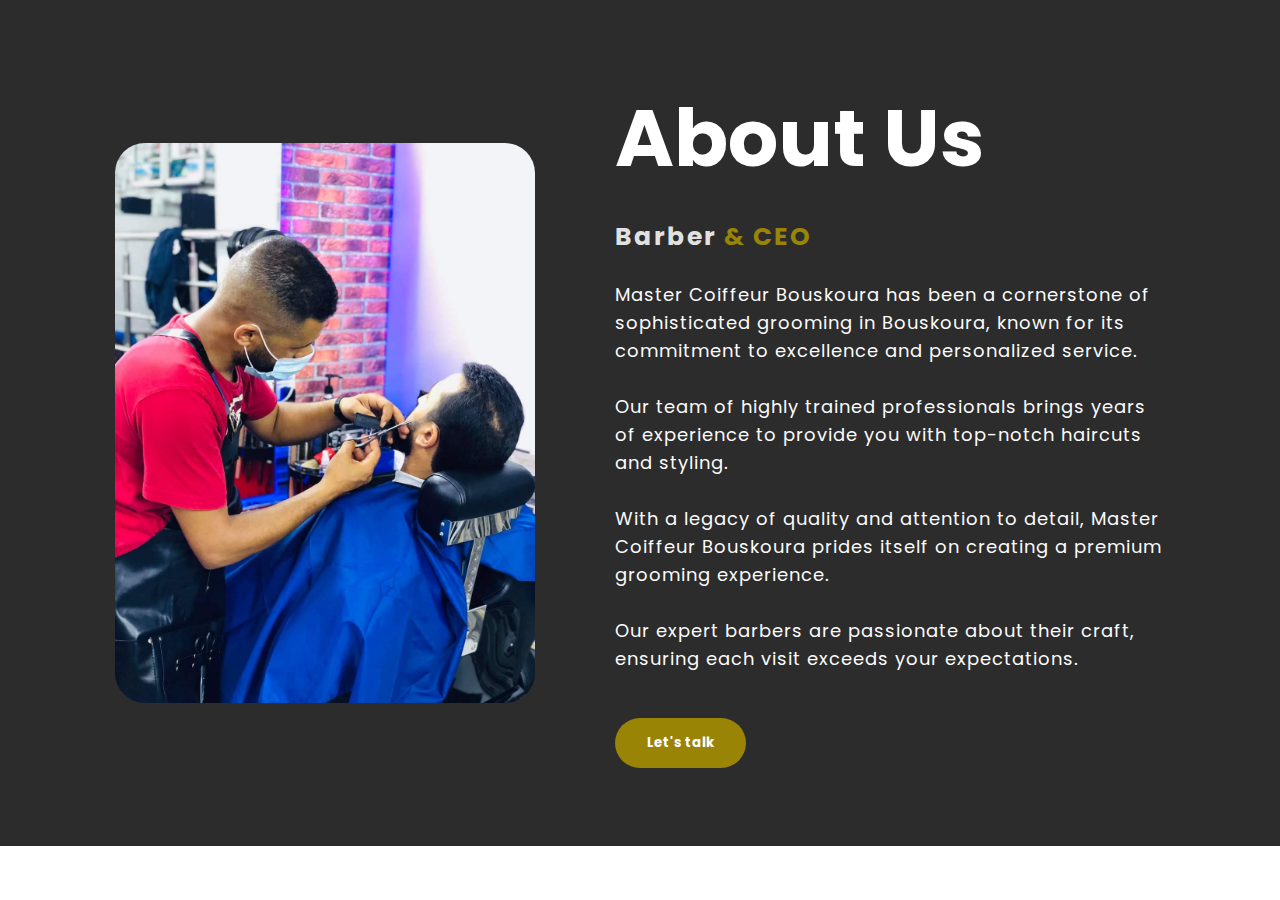
<file: about.html>
<!DOCTYPE html>
<html lang="en">
<head>
    <meta charset="UTF-8">
    <meta name="viewport" content="width=device-width, initial-scale=1.0">
    <link rel="stylesheet" href="about.css">
    <link rel="preconnect" href="https://fonts.googleapis.com">
    <link rel="preconnect" href="https://fonts.gstatic.com" crossorigin>
    <link href="https://fonts.googleapis.com/css2?family=Poppins:wght@300;400;500;600;700;800;900&display=swap" rel="stylesheet">
    <title>About Us</title>
</head>
<body>
    <section class="about">
        <div class="main">
            <img src="About.jpg" alt="Master Barber">
            <div class="about-text">
                <h1>About Us</h1>
                <h5>Barber <span>& CEO</span></h5>
                <p>Master Coiffeur Bouskoura has been a cornerstone of sophisticated grooming in Bouskoura, known for its commitment to excellence and personalized service. <br> <br> Our team of highly trained professionals brings years of experience to provide you with top-notch haircuts and styling. <br><br> With a legacy of quality and attention to detail, Master Coiffeur Bouskoura prides itself on creating a premium grooming experience. <br><br> Our expert barbers are passionate about their craft, ensuring each visit exceeds your expectations.</p>
                <button type="button" onclick="location.href='http://127.0.0.1:3000/contactus.html'">Let's talk</button>
            </div>
        </div>
    </section>
</body>
</html>
</file>
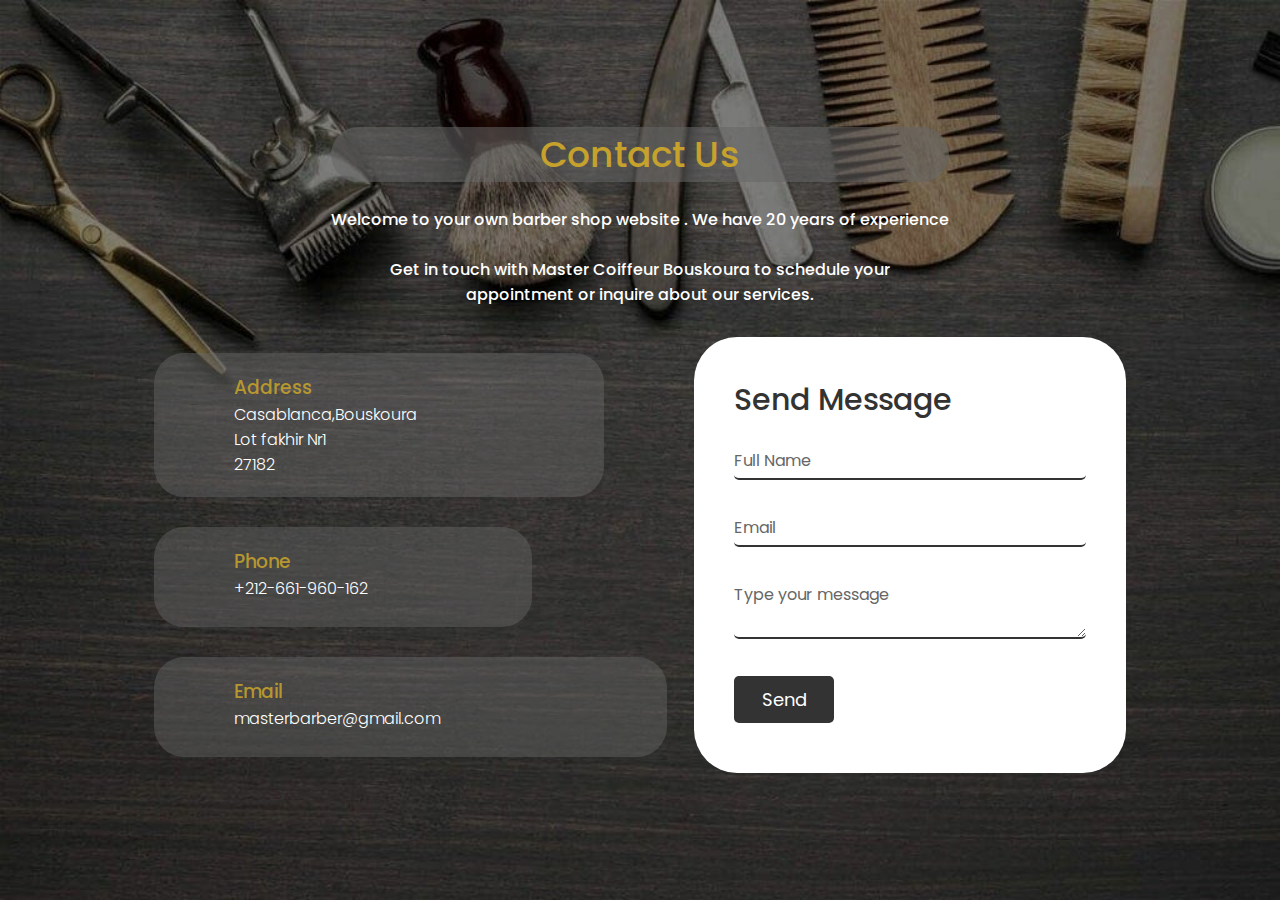
<file: contactus.html>
<!DOCTYPE html>
<html lang="en">
<head>
    <meta charset="UTF-8">
    <meta name="viewport" content="width=device-width, initial-scale=1.0">
    <link rel="stylesheet" href="contact.css">
    <link rel="preconnect" href="https://fonts.googleapis.com">
<link rel="preconnect" href="https://fonts.gstatic.com" crossorigin>
<link href="https://fonts.googleapis.com/css2?family=Poppins:wght@300;400;500;600;700;800;900&display=swap" rel="stylesheet">
    <link rel="stylesheet" href="https://cdnjs.cloudflare.com/ajax/libs/font-awesome/6.6.0/css/all.min.css" integrity="sha512-Kc323vGBEqzTmouAECnVceyQqyqdsSiqLQISBL29aUW4U/M7pSPA/gEUZQqv1cwx4OnYxTxve5UMg5GT6L4JJg==" crossorigin="anonymous" referrerpolicy="no-referrer" />
    <title>Contact Us</title>
</head>
<body>

    <section class="contact">
        <div class="content">
            <h2>Contact Us</h2>
            <p> <br> Welcome to your own barber shop website . We have 20 years of experience <br><br> Get in touch with Master Coiffeur Bouskoura to schedule your <br> appointment or inquire about our services.</p>
        </div>
        <div class="container">
            <div class="contactinfo">
                <div class="box" id="a">
                    <div class="icon"><i class="fa-solid fa-location-dot"></i></div>
                    <div class="text">
                    <h3>Address</h3>
                    <p>Casablanca,Bouskoura <br>Lot fakhir Nr1 <br>27182</p>
                    </div>
                </div>
                <div class="box" id="b">
                    <div class="icon"><i class="fa-solid fa-phone"></i></div>
                    <div class="text">
                    <h3>Phone</h3>
                    <p>+212-661-960-162</p>
                    </div>
                </div>
                <div class="box" id="c">
                    <div class="icon"><i class="fa fa-envelope" aria-hidden="true"></i></div>
                    <div class="text">
                    <h3>Email</h3>
                    <p>masterbarber@gmail.com</p>
                    </div>
                </div>
            </div>
            <div class="contactform">
                <form>
                    <h2>Send Message</h2>
                    <div class="inputbox">
                        <input type="text" name="" required="required">
                        <span>Full Name</span>
                    </div>
                    <div class="inputbox">
                        <input type="text" name="" required="required">
                        <span>Email</span>
                    </div>
                    <div class="inputbox">
                        <textarea required="required"></textarea>
                        <span>Type your message</span>
                    </div>
                    <div class="inputbox">
                        <input type="submit" name="" value="Send">
                    </div>
                </form>
            </div>
        </div>
    </section>
    
</body>
</html>
</file>
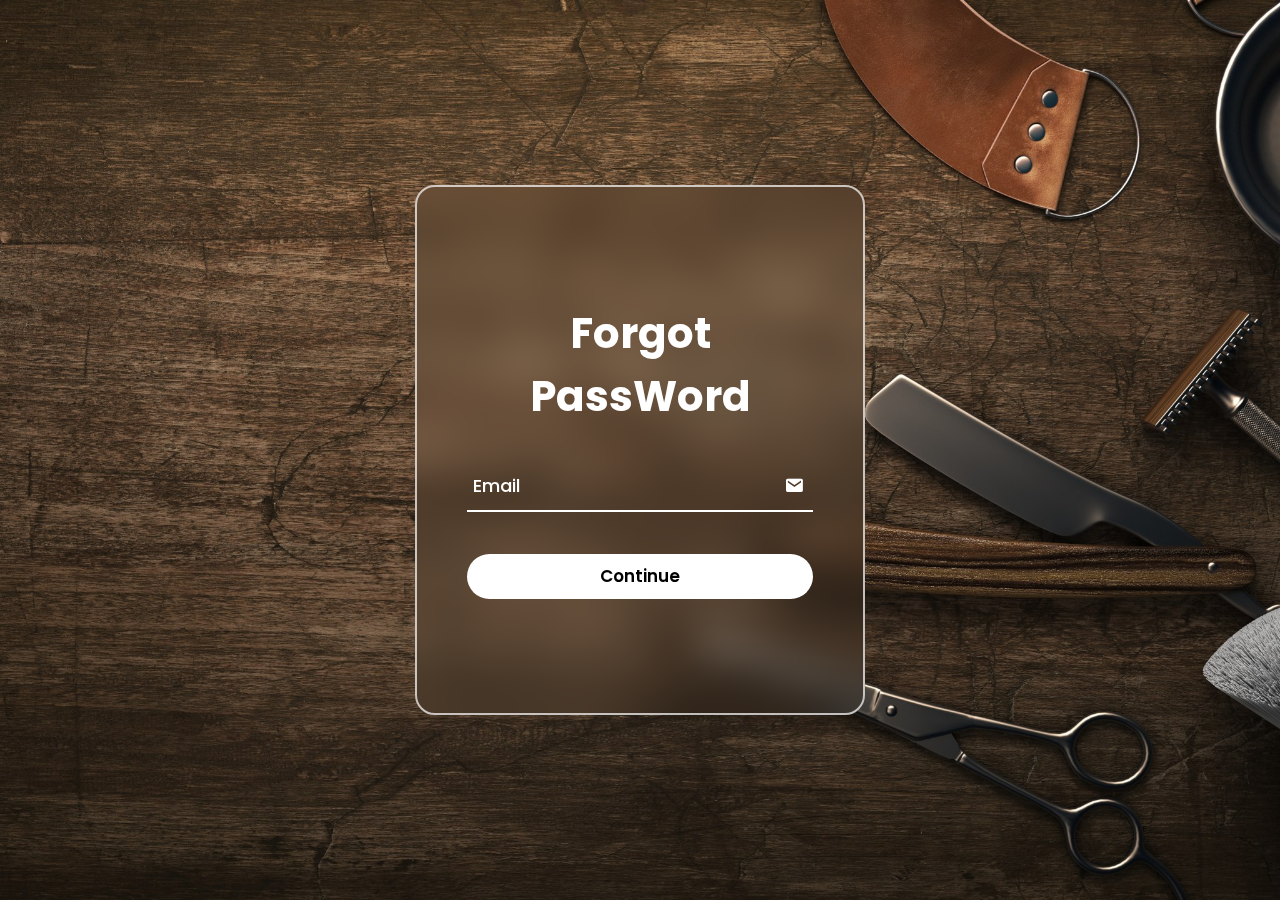
<file: forgetpass.html>
<!DOCTYPE html>
<html lang="en">
<head>
    <meta charset="UTF-8">
    <meta name="viewport" content="width=device-width, initial-scale=1.0">
    <link rel="stylesheet" href="login.css">
    <link rel="stylesheet" href="https://unpkg.com/boxicons@latest/css/boxicons.min.css">
    <link rel="preconnect" href="https://fonts.googleapis.com">
    <link rel="preconnect" href="https://fonts.gstatic.com" crossorigin>
    <link href="https://fonts.googleapis.com/css2?family=Poppins:wght@300;400;500;600;700;800;900&display=swap" rel="stylesheet">
    <title>Forgot PassWord</title>
</head>
<body>

    <div class="container">
        <div class="main-box">
            <h1>Forgot PassWord</h1>
            <form action="">
                <div class="input-box">
                    <span class="icon"><i class='bx bxs-envelope'></i></span>
                    <input type="email" required>
                    <label>Email</label>
                </div>
                <button type="submit" class="btn">Continue</button>
            </form>
        </div>
    </div>
    
</body>
</html>
</file>
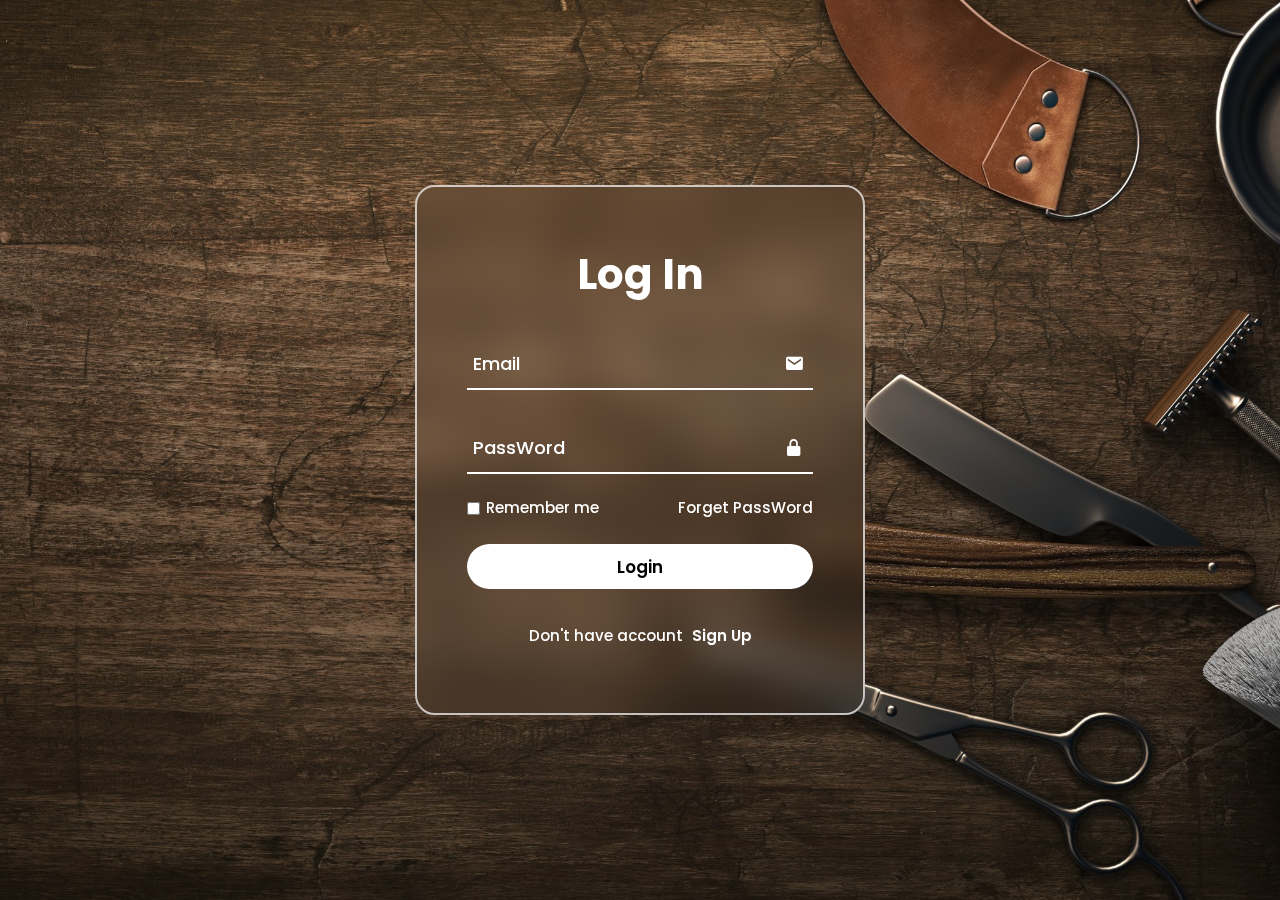
<file: login.html>
<!DOCTYPE html>
<html lang="en">
<head>
    <meta charset="UTF-8">
    <meta name="viewport" content="width=device-width, initial-scale=1.0">
    <link rel="stylesheet" href="login.css">
    <link rel="stylesheet" href="https://unpkg.com/boxicons@latest/css/boxicons.min.css">
    <link rel="preconnect" href="https://fonts.googleapis.com">
    <link rel="preconnect" href="https://fonts.gstatic.com" crossorigin>
    <link href="https://fonts.googleapis.com/css2?family=Poppins:wght@300;400;500;600;700;800;900&display=swap" rel="stylesheet">
    <title>Log in</title>
</head>
<body>

    <div class="container">
        <div class="main-box">
            <h1>Log In</h1>
            <form action="">
                <div class="input-box">
                    <span class="icon"><i class='bx bxs-envelope'></i></span>
                    <input type="email" required>
                    <label>Email</label>
                </div>
                <div class="input-box">
                    <span class="icon"><i class='bx bxs-lock-alt'></i></span>
                    <input type="password" required>
                    <label>PassWord</label>
                </div>
                <div class="check">
                    <label><input type="checkbox">Remember me</label>
                    <a href="http://127.0.0.1:3000/forgetpass.html">Forget PassWord</a>
                </div>

                <button type="submit" class="btn"> Login</button>

                <div class="register">
                    <p>Don't have account  <a href="http://127.0.0.1:3000/signup.html" class="register-link">Sign Up</a></p>
                </div>
            </form>
        </div>
    </div>
    
</body>
</html>
</file>
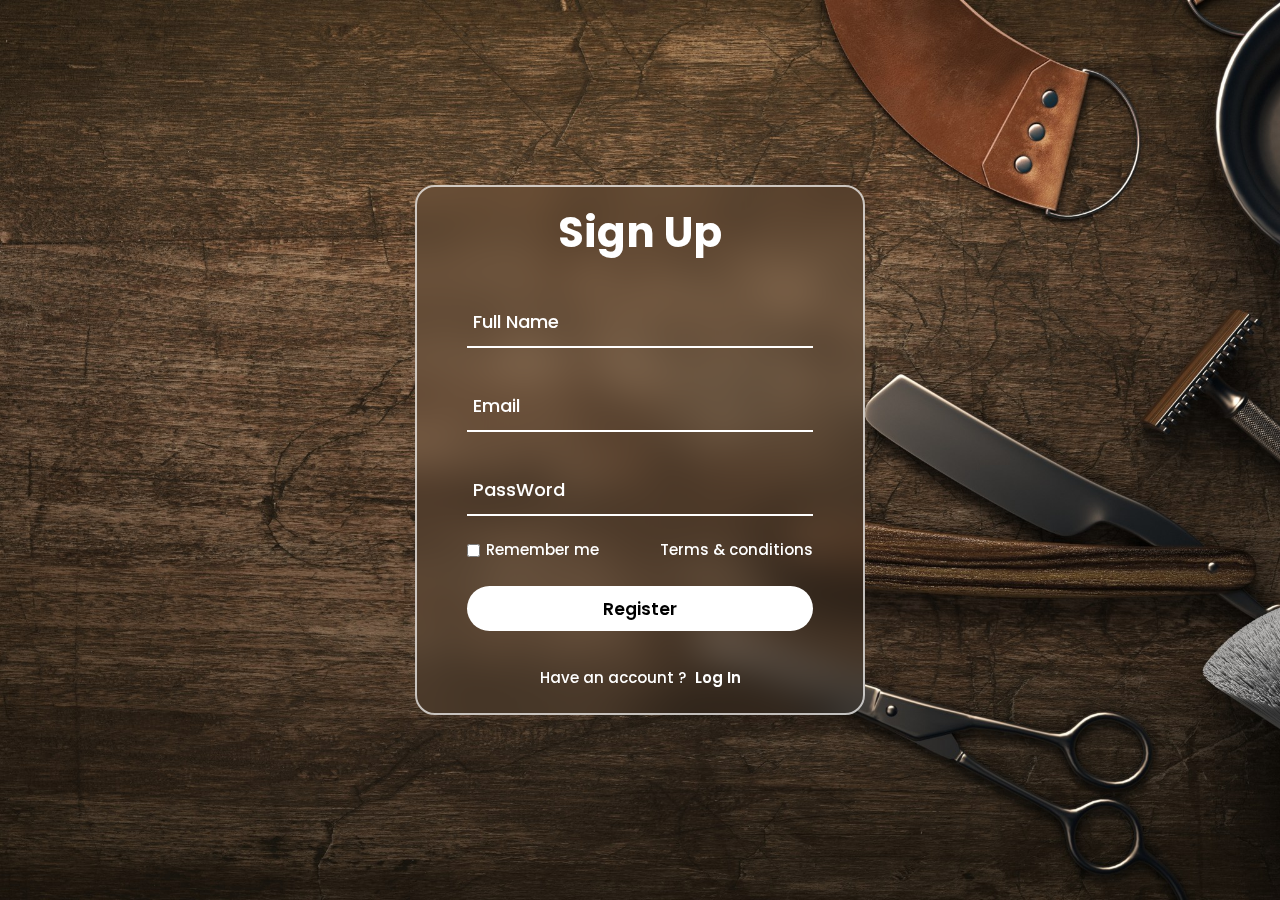
<file: signup.html>
<!DOCTYPE html>
<html lang="en">
<head>
    <meta charset="UTF-8">
    <meta name="viewport" content="width=device-width, initial-scale=1.0">
    <link rel="stylesheet" href="login.css">
    <link rel="stylesheet" href="https://unpkg.com/boxicons@latest/css/boxicons.min.css">
    <link rel="preconnect" href="https://fonts.googleapis.com">
    <link rel="preconnect" href="https://fonts.gstatic.com" crossorigin>
    <link href="https://fonts.googleapis.com/css2?family=Poppins:wght@300;400;500;600;700;800;900&display=swap" rel="stylesheet">
    <title>Sign Up</title>
</head>
<body>

    <div class="container">
        <div class="main-box">
            <h1>Sign Up</h1>
            <form action="">
                <div class="input-box">
                    <input type="Full Name" required>
                    <label>Full Name</label>
                </div>
                <div class="input-box">
                    <input type="email" required>
                    <label>Email</label>
                </div>
                <div class="input-box">
                    <input type="password" required>
                    <label>PassWord</label>
                </div>
                <div class="check">
                    <label><input type="checkbox">Remember me</label>
                    <a href="#">Terms & conditions</a>
                </div>

                <button type="submit" class="btn">Register</button>

                <div class="register">
                    <p>Have an account ? <a href="http://127.0.0.1:3000/login.html" class="login-link">Log In</a></p>
                </div>
            </form>
        </div>
    </div>
    
</body>
</html>
</file>
<file: about.css>
* {
    margin: 0;
    padding: 0;
    box-sizing: border-box;
    font-family: "Poppins",sans-serif;
}

.about {
    width: 100%;
    padding: 78px 0px;
    background-color: #2c2c2c;
}

.about img{
    height: auto;
    width: 420px;
    border-radius: 30px;
}

.about-text {
    width: 550px;
}

.main {
    width: 1130px;
    max-width: 95%;
    margin: 0 auto;
    display: flex;
    align-items: center;
    justify-content: space-around;
}

.about-text h1{
    color: white;
    font-size: 80px;
    text-transform: capitalize;
    margin-bottom: 20px;
}

.about-text h5{
    color: rgb(225, 225, 225);
    font-size: 25px ;
    text-transform: capitalize;
    margin-bottom: 25px;
    letter-spacing: 2px;
}

span {
    color: rgb(154, 132, 6);
}

.about-text p{
    color: #fcfcfc;
    letter-spacing: 1px;
    line-height: 28px;
    font-size: 18px;
    margin-bottom: 45px;
}

button {
    background: rgb(154, 132, 6) ;
    color: white;
    text-decoration: none;
    border: 2px solid transparent;
    font-weight: bold;
    padding: 13px 30px;
    border-radius: 30px;
    transition: .4s;
}

button:hover {
    background: transparent;
    border: 2px solid rgb(154, 132, 6) ;
    cursor: pointer;
}
</file>
<file: contact.css>
* {
    margin: 0;
    padding: 0;
    box-sizing: border-box;
    font-family: "Poppins",sans-serif;
}

.contact {
    position: relative;
    min-height: 100vh;
    padding: 50px 100px;
    display: flex;
    justify-content: center;
    align-content: center;
    align-items: center;
    flex-direction: column ;
    background: url(contact.jpg);
    background-size: cover;
}

.contact .content {
    max-width: 800px;
    text-align: center;
}

.contact .content h2 {
    font-size: 36px;
    font-weight: 500;
    color: rgba(198, 162, 44, 1);
    background-color: #6666668c;
    border-radius: 0.8cm;
}


.contact .content p {
    font-weight: 500;
    color: #ffffff;
    border-radius: 5%;
    border: #000000 ;
}

.container {
    width: 100%;
    display: flex;
    justify-content: center;
    align-items: center;
    margin-top: 30px;   
}

.container .contactinfo {
    width: 50%;
    display: flex;
    flex-direction: column;   
}

.container .contactinfo .box {
    position: relative;
    padding: 20px 0;
    display: flex;
}

.container .contactinfo .box .icon {
    min-width: 60px;
    height: 60px;
    display: flex;
    justify-content: center;
    font-size: 35px;
}

.container .contactinfo .box .text{
    display: flex;
    margin-left: 20px;
    font-size: 16px;
    color: #ffffff;
    flex-direction: column;
    font-weight: 300;
}

#a {
    background-color: #66666679;
    width: 50vh;
    border-radius: 0.8cm;
}

#b {
    margin-top: 30px;
    background-color: #66666679;
    width: 42vh;
    border-radius: 0.8cm;
}

#c {
    margin-top: 30px;
    background-color: #66666679;
    width: 57vh;
    border-radius: 0.8cm;
}

.container .contactinfo .box .text h3 {
    font-weight: 500;
    color: rgba(198, 162, 44, 0.895);
}

.contactform {
    width: 40%;
    padding: 40px;
    background: #ffffff ;
    border-radius: 10%;
}

.contactform h2{
    font-size: 30px;
    color: #333;
    font-weight: 500;
}

.contactform .inputbox {
    position: relative;
    width: 100%;
    margin-top: 10px;
}

.contactform .inputbox input ,
.contactform .inputbox textarea  {
    width: 100%;
    padding: 5px 0;
    font-size: 16px;
    margin: 10px 0;
    border: none;
    border-bottom: 2px solid #333;
    outline: none;
    border-radius: 5px;
}

.contactform .inputbox span {
    position: absolute;
    left: 0;
    padding: 5px 0;
    font-size: 16px;
    margin: 10px 0;
    pointer-events: none;
    transition: 0.5%;
    color: #666;
}

.contactform .inputbox input:focus ~ span , 
.contactform .inputbox input:valid ~ span ,
.contactform .inputbox textarea:focus ~ span , 
.contactform .inputbox textarea:valid ~ span {
    color: #999;
    font-size: 12px;
    transform: translateY(-20px);
}

.contactform .inputbox input[type="submit"] {
    width: 100px;
    background: #333;
    color: #ffffff;
    border: none;
    cursor: pointer;
    padding: 10px;
    font-size: 18px;
}

@media(max-width:991px)
{
    .contact
    {
        padding: 50px;
    }
    .container
    {
        flex-direction: column;
    }
    .container .contactinfo
    {
        margin-bottom: 40px;
    }
    .container .contactinfo
    .contactform
    {
        width: 100%;
    }
}
</file>
<file: login.css>
* {
    margin: 0;
    padding: 0;
    box-sizing: border-box;
    border: none;
    outline: none;
    text-decoration: none;
    font-family: 'Poppins' , sans-serif;
}

body {
    height: 100vh;
    width: 100%;
    display: flex;
    align-items: center;
    justify-content: center;
    background-size: cover;
    background-position: center;
    background-color: black;
    background-image: url('LogIn.jpg');
    background-size: cover;
    background-position: center;
}

.container{
    position: relative;
    width: 100%;
    max-width: 450px;
    height: 530px;
    background: transparent;
    border-radius: 20px;
    border: 2px solid rgba(257, 257, 257, 0.7);
    backdrop-filter: blur(20px);
    display: flex;
    align-items: center;
    justify-content: center;
    overflow: hidden;
}

.main-box {
    padding: 50px;
    width: 100%;
}

.main-box h1 {
    text-align: center;
    font-size: 42px;
    font-weight: 700;
    color: #ffffff;
}

.input-box {
    position: relative;
    height: 52px;
    width: 100%;
    border-bottom: 2px solid#ffffff;
    margin: 32px 0 ;
}

.input-box label {
    position: absolute;
    top: 50%;
    left: 6px;
    transform: translateY(-50%);
    pointer-events: none;
    color: #ffffff;
    font-weight: 500;
    font-size: 18px;
    transition: all ease .40s;
}

.input-box input {
    height: 100%;
    width: 100%;
    background: transparent;
    font-size: 17px;
    font-weight: 600;
    color: #ffffff;
    padding: 0 30px 0 6px;
}

.input-box .icon {
    position: absolute;
    right: 9px;
    font-size: 20px;
    color: #ffffff;
    line-height: 55px;
}

.input-box input:focus~label,
.input-box input:valid~label{
    top: -3px;
}

.check {
    color: #ffffff;
    font-size: 15px;
    font-weight: 500;
    margin: -10px 0 15px;
    display: flex;
    justify-content: space-between;
}

.check label input {
    vertical-align: middle;
    margin-right: 6px;
    accent-color: #ffffff;
}

.check a { 
    color: #ffffff;
}

.check a:hover {
    text-decoration: underline;
}

.btn {
    width: 100%;
    height: 45px;
    background: #ffffff;
    border-radius: 30px;
    font-size: 17px;
    font-weight: 600;
    color: #000000;
    margin-top: 10px;
    cursor: pointer;
}

.register{
    text-align: center;
    color: #ffffff;
    font-size: 15px;
    font-weight: 500;
    margin: 35px 0 10px;
}

.register p a{
    font-size: 15px;
    font-weight: 600;
    color: #ffffff;
    margin-left: 5px;
}

.register p a:hover {
    text-decoration: underline;
}
</file>
